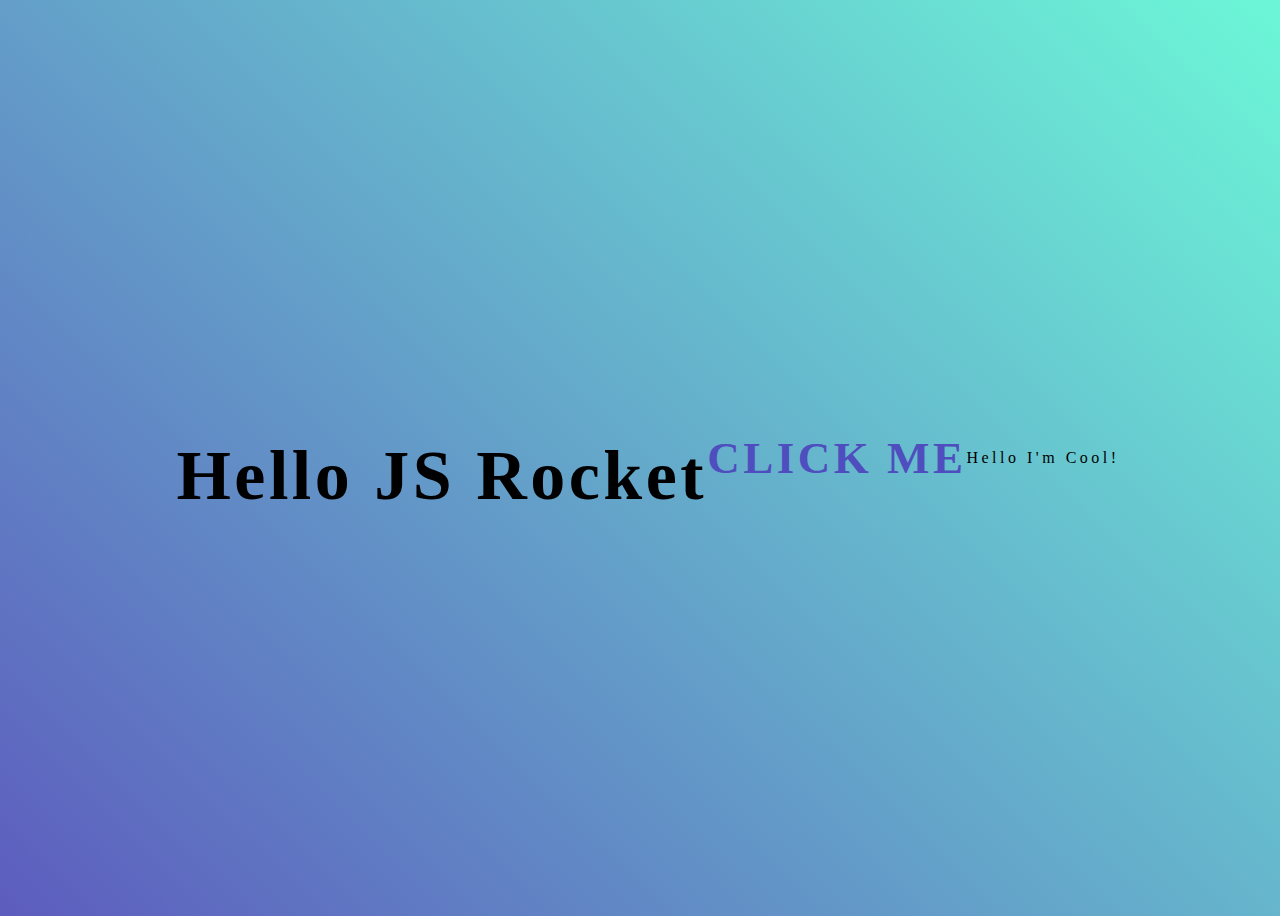
<file: index.html>
<!DOCTYPE html>
<html lang="">
<head>
    <meta charset="utf-8">
    <meta name="viewport" content="width=device-width, initial-scale=1.0">
    <title>JS Rocket</title>
    <script src="script.js"></script>
    <link rel="stylesheet" href="main.css">
</head>

<body>
    <h1>Hello JS Rocket</h1>
    <a href="#" onclick="doCoolStuff();">CLICK ME</a>
    <div class="cool" id="cool">
        <p>Hello I'm Cool!</p>
    </div>
</body>
</html>
</file>
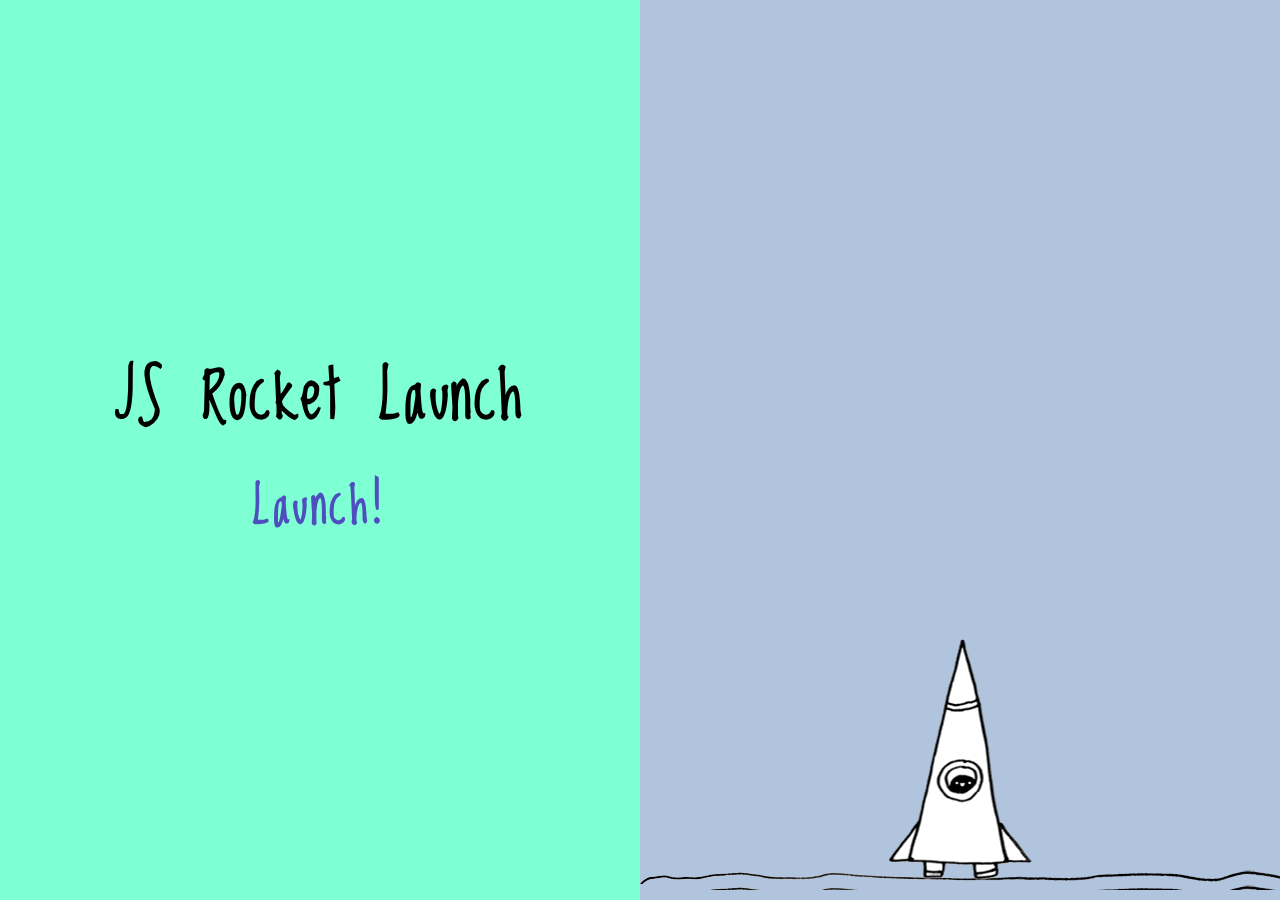
<file: rocket-m.html>
<!DOCTYPE html>
<html lang="en-us">
<head>
    <meta charset="utf-8">
    <meta name="viewport" content="width=device-width, initial-scale=1.0">
    <title>Rocket Launch Sequence!</title>
    <link rel="stylesheet" href="rocket-m.css">
    <link href="https://fonts.googleapis.com/css?family=Loved+by+the+King&display=swap" rel="stylesheet">
    <script src="rocket.js"></script>
</head>

<body class="body-state1">
    <div class="left">
        <div class=" text state1">
            <h1>JS Rocket Launch</h1>
            <a href="#" class="button" onclick="changeState(2);">Launch!</a>
        </div>
        <div class=" text state2">
            <h1 class="countdown">10</h1>
            <a href="#" class="button" onclick="changeState(1); ">Abort!</a>
        </div>
        <div class="text state3">
            <h1>Lift Off</h1>
        </div>
        <div class="text state4">
            <h1>Well Done!</h1>
            <a href="#" class="button" onclick="changeState(1);">Do It Again!</a>
        </div>
        <div class="text state5">
            <h1>Oh No!!!</h1>
            <a href="#" class="button" onclick="changeState(1);">Try Again!</a>
        </div>
    </div>
    <div class="right">
        <div class="text state1">
            <h1>JS Rocket Launch</h1>
            <a href="#" class="button" onclick="changeState(2);">Launch!</a>
        </div>
        <div class="text state2">
            <h1 class="countdown2">10</h1>
            <a href="#" class="button" onclick="changeState(1);">Abort!</a>
        </div>
        <div class="text state3">
            <h1>Lift Off</h1>
        </div>
        <div class="text state4">
            <h1>Well Done!</h1>
            <a href="#" class="button" onclick="changeState(1);">Do It Again!</a>
        </div>
        <div class="text state5">
            <h1>Oh No!!!</h1>
            <a href="#" class="button" onclick="changeState(1);">Try Again!</a>
        </div>
        <div class="ground"></div>
        <div class="rocket"></div>
        <div class="nervous" id="nervous"></div>
        <div class="cant-wait" id="cant-wait"></div>
    </div>
</body></html>
</file>
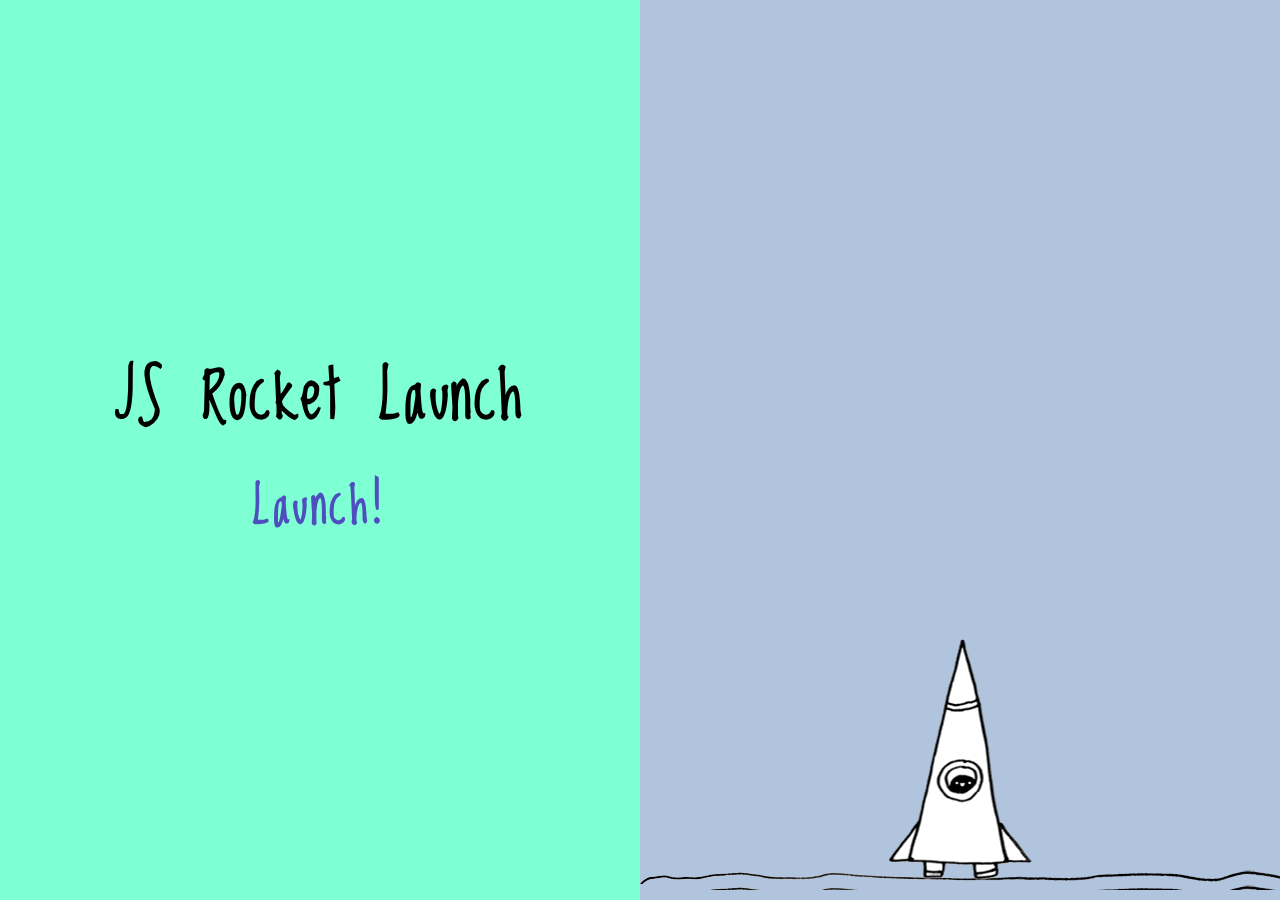
<file: rocket.html>
<!DOCTYPE html>
<html lang="en-us">
<head>
    <meta charset="utf-8">
    <meta name="viewport" content="width=device-width, initial-scale=1.0">
    <title>Rocket Launch Sequence!</title>
    <link rel="stylesheet" href="rocket.css">
    <link href="https://fonts.googleapis.com/css?family=Loved+by+the+King&display=swap" rel="stylesheet">
    <script src="rocket.js"></script>
</head>

<body class="body-state1">
    <div class="left">
        <div class=" text state1">
            <h1>JS Rocket Launch</h1>
            <a href="#" class="button" onclick="changeState(2);">Launch!</a>
        </div>
        <div class=" text state2">
            <h1 class="countdown">10</h1>
            <a href="#" class="button" onclick="changeState(1); ">Abort!</a>
        </div>
        <div class="text state3">
            <h1>Lift Off</h1>
        </div>
        <div class="text state4">
            <h1>Well Done!</h1>
            <a href="#" class="button" onclick="changeState(1);">Do It Again!</a>
        </div>
        <div class="text state5">
            <h1>Oh No!!!</h1>
            <a href="#" class="button" onclick="changeState(1);">Try Again!</a>
        </div>
    </div>
    <div class="right">
        <div class="text state1">
            <h1>JS Rocket Launch</h1>
            <a href="#" class="button" onclick="changeState(2);">Launch!</a>
        </div>
        <div class="text state2">
            <h1 class="countdown2">10</h1>
            <a href="#" class="button" onclick="changeState(1);">Abort!</a>
        </div>
        <div class="text state3">
            <h1>Lift Off</h1>
        </div>
        <div class="text state4">
            <h1>Well Done!</h1>
            <a href="#" class="button" onclick="changeState(1);">Do It Again!</a>
        </div>
        <div class="text state5">
            <h1>Oh No!!!</h1>
            <a href="#" class="button" onclick="changeState(1);">Try Again!</a>
        </div>
        <div class="ground"></div>
        <div class="rocket"></div>
        <div class="nervous" id="nervous"></div>
        <div class="cant-wait" id="cant-wait"></div>
    </div>
</body></html>
</file>
<file: main.css>
body{
height:100vh;
  width:100vw;
    text-align: center;
  background-image: linear-gradient(44deg,#5d5cbe,#6cf7d7);
  background-repeat: no-repeat;
    display:flex;
    justify-content: center;
    align-items: center;
    font-family: 'Loved by the King', cursive;
    letter-spacing: 3.5px;
    overflow: hidden;
}
h1{
    font-size: 50px;
    margin-bottom: 10px;
}
a{
    text-decoration: none;
    font-size:30px;
    transition: visibility 1s ease;
    color: #4f4ebe;
    font-weight:bold;
    animation: up-down 0.75s infinite alternate;
/*    to make it run go from 0% => 100% and 100% => 0% instead of jumping from 100% to 0%, set the animation-direction: alternate */
    animation-timing-function: linear;
}
@keyframes up-down{
    0%{
        color: #6c6cb7;
    }
    50%{
        color:#4f4ebe;
    }
    100%{
        color: #262491;
    }
}

@media screen and (min-width: 320px){
    h1{
        font-size:24px;
    }
    a{
        font-size: 15px;
    }
}
@media screen and (min-width: 411px){
    h1{
        font-size:30px;
    }
    a{
        font-size: 18px;
    }
}
@media screen and (min-width: 768px){
    h1{
        font-size:60px;
    }
    a{
        font-size: 35px;
    }
}
@media screen and (min-width: 1024px){
    h1{
        font-size:70px;
    }
    a{
        font-size: 45px;
    }
}
</file>
<file: rocket-m.css>
body{
    overflow: hidden; 
    font-family: 'Loved by the King', cursive;
    letter-spacing: 3.5px;
}
.left{
    background-color: aquamarine;
    position: fixed;
    width:50%;
    height:100%;
    top:0;
    left:0;
    display: flex;
    justify-content: center;
    align-items: center;
}

.right{
    background-color: lightsteelblue;
    position: fixed;
    width:50%;
    height:100%;
    right:0;
    top:0;
}
.right .state1,
.right .state2,
.right .state3,
.right .state4,
.right .state5{
    visibility: hidden;
}
.ground{
    background:url("img/ground.png");
    position: absolute;
    bottom:10px;
    left:0;
    width:100%;
    height:20px;
}
.rocket{
    position: absolute;
    left:50%;
    bottom:20px;
    width:143px;
    height: 272px;
    transform: translateX(-50%);
    background:url(img/rocket-state1.png) no-repeat;
    margin-bottom: -31px;
    transition: bottom 7s;
}
body.body-state1 .rocket{
    background:url(img/rocket-state1.png) no-repeat;
    transition: bottom 1s;
}
body.body-state2 .rocket{
    background:url(img/rocket-state2.gif) no-repeat;
}
body.body-state5 .rocket{
    width: 209px;
    height:200px;
    background:url(img/boom.png) no-repeat;
    transition:bottom 3s;
}
body.body-state3 .rocket,
body.body-state4 .rocket{
    background:url(img/rocket-state3.gif) no-repeat;
    bottom:1450px;
}
.nervous.show{
    position: absolute;
/*    left:120px;*/
/*to make sure that the text stay put at the place where it's supposed to be you can't use pixel like above 'cause once the screen size change, its place will change accordingly
    => and you cant use % other than 50% (this's like we use margin: 0 auto to set the element to the center, but here we cant use margin 'cause we are having position:absolute) cause its place wont be the same*/
/*    to make its position unchanged => left: 50%, and reposition it with transform: translate()*/
    left: 50%;
    bottom:220px;
    width:223px;
    height: 100px;
    transform: translateX(-83%);
    background:url(img/nervous.png) no-repeat;
}
.cant-wait.show{
    position: absolute;
    left:50%;
    bottom:227px;
    width:206px;
    height: 65px;
    transform: translateX(-12%);
    background:url(img/cant-wait.png) no-repeat;
}
.state1,
.state2,
.state3,
.state4,
.state5 {
    display:none;
}
body.body-state1 .state1{display:block;}
body.body-state2 .state2{display:block;}
body.body-state3 .state3{display:block;}
body.body-state4 .state4{display:block;}
body.body-state5 .state5{display:block;}
.text{
    text-align: center;
    transform: translateY(-10%);
}
.text h1{
    font-size: 65px;
    margin-bottom: 10px;
}
a{
    text-decoration: none;
    font-size: 40px;
    color: #4f4ebe;
    font-weight: bold;
}
@media screen and (min-width:320px){
    .left{
        visibility: hidden;
    }
    .right{
        width:100%;
    }
    .right .text{
        visibility: visible;
        margin-top: 100px;
    }
    .right .text h1{
        margin-top:-30px;
        margin-bottom: 10px;
        font-size: 50px;
        line-height: 1.3;
    }
    a{
        font-size: 25px;
    }
    body.body-state1 .rocket,
    body.body-state2 .rocket,
    body.body-state3 .rocket,
    body.body-state4 .rocket,
    body.body-state5 .rocket{
        background-size: 60% 60%; 
        background-position: center;
        margin-bottom: -73px;
    }
    #nervous{
        background-size: 60% 60%; 
        background-position: center;
        bottom: 120px;
        transform: translateX(-70%);
    }
    #cant-wait{
        background-size: 60% 60%; 
        background-position: center;
        bottom: 135px;
        transform: translateX(-25%);
    }
}
@media screen and (min-width:768px){
    body.body-state1 .rocket,
    body.body-state2 .rocket,
    body.body-state3 .rocket,
    body.body-state4 .rocket,
    body.body-state5 .rocket{
        background-size: 100% 100%; 
        background-position: center;
        margin-bottom: -31px;
    }
    .right .text h1{
    margin-top: 20px; 
    font-size: 70px;
    margin-bottom: 10px;
    }
    a{
        font-size:50px;
    }
    #nervous{
        background-size: 100% 100%; 
        background-position: center;
        bottom: 220px;
        transform: translateX(-83%);
    }
    #cant-wait{
        background-size: 100% 100%; 
        background-position: center;
        bottom: 227px;
        transform: translateX(-12%);
    }
}
@media screen and (min-width:776px){
    .left{
        visibility: visible;
    }
    .right{
        width:50%;
    }
    .right .text{
        visibility: hidden;
    }
}
</file>
<file: rocket.css>
body{
    overflow: hidden; 
    font-family: 'Loved by the King', cursive;
    letter-spacing: 3.5px;
}
.left{
    background-color: aquamarine;
    position: fixed;
    width:50%;
    height:100%;
    top:0;
    left:0;
    display: flex;
    justify-content: center;
    align-items: center;
}

.right{
    background-color: lightsteelblue;
    position: fixed;
    width:50%;
    height:100%;
    right:0;
    top:0;
}
.right .state1,
.right .state2,
.right .state3,
.right .state4,
.right .state5{
    visibility: hidden;
}
.ground{
    background:url("img/ground.png");
    position: absolute;
    bottom:10px;
    left:0;
    width:100%;
    height:20px;
}
.rocket{
    position: absolute;
    left:50%;
    bottom:20px;
    width:143px;
    height: 272px;
    transform: translateX(-50%);
    background:url(img/rocket-state1.png) no-repeat;
    margin-bottom: -31px;
    transition: bottom 7s;
}
body.body-state1 .rocket{
    background:url(img/rocket-state1.png) no-repeat;
    transition: bottom 1s;
}
body.body-state2 .rocket{
    background:url(img/rocket-state2.gif) no-repeat;
}
body.body-state5 .rocket{
    width: 209px;
    height:200px;
    background:url(img/boom.png) no-repeat;
    transition:bottom 3s;
}
body.body-state3 .rocket,
body.body-state4 .rocket{
    background:url(img/rocket-state3.gif) no-repeat;
    bottom:1450px;
}
.nervous.show{
    position: absolute;
/*    left:120px;*/
/*to make sure that the text stay put at the place where it's supposed to be you can't use pixel like above 'cause once the screen size change, its place will change accordingly
    => and you cant use % other than 50% (this's like we use margin: 0 auto to set the element to the center, but here we cant use margin 'cause we are having position:absolute) cause its place wont be the same*/
/*    to make its position unchanged => left: 50%, and reposition it with transform: translate()*/
    left: 50%;
    bottom:220px;
    width:223px;
    height: 100px;
    transform: translateX(-83%);
    background:url(img/nervous.png) no-repeat;
}
.cant-wait.show{
    position: absolute;
    left:50%;
    bottom:227px;
    width:206px;
    height: 65px;
    transform: translateX(-12%);
    background:url(img/cant-wait.png) no-repeat;
}
.state1,
.state2,
.state3,
.state4,
.state5 {
    display:none;
}
body.body-state1 .state1{display:block;}
body.body-state2 .state2{display:block;}
body.body-state3 .state3{display:block;}
body.body-state4 .state4{display:block;}
body.body-state5 .state5{display:block;}
.text{
    text-align: center;
    transform: translateY(-10%);
}
.text h1{
    font-size: 65px;
    margin-bottom: 10px;
}
a{
    text-decoration: none;
    font-size: 40px;
    color: #4f4ebe;
    font-weight: bold;
}
@media screen and (min-width:320px){
    .left{
        visibility: hidden;
    }
    .right{
        width:100%;
    }
    .right .text{
        visibility: visible;
        margin-top: 100px;
    }
    .right .text h1{
        margin-top:-30px;
        margin-bottom: 10px;
        font-size: 40px;
        line-height: 1.3;
    }
    a{
        font-size: 25px;
    }
    body.body-state1 .rocket,
    body.body-state2 .rocket,
    body.body-state3 .rocket,
    body.body-state4 .rocket,
    body.body-state5 .rocket{
        background-size: 60% 60%; 
        background-position: center;
        margin-bottom: -73px;
    }
    #nervous{
        background-size: 60% 60%; 
        background-position: center;
        bottom: 120px;
        transform: translateX(-70%);
    }
    #cant-wait{
        background-size: 60% 60%; 
        background-position: center;
        bottom: 135px;
        transform: translateX(-25%);
    }
}
@media screen and (min-width:500px){
    body.body-state1 .rocket,
    body.body-state2 .rocket,
    body.body-state3 .rocket,
    body.body-state4 .rocket,
    body.body-state5 .rocket{
        background-size: 100% 100%; 
        background-position: center;
        margin-bottom: -31px;
    }
    .right .text h1{
    margin-top: 20px; 
    font-size: 65px;
    margin-bottom: 10px;
    }
    a{
        font-size:50px;
    }
    #nervous{
        background-size: 100% 100%; 
        background-position: center;
        bottom: 220px;
        transform: translateX(-83%);
    }
    #cant-wait{
        background-size: 100% 100%; 
        background-position: center;
        bottom: 227px;
        transform: translateX(-12%);
    }
}
@media screen and (min-width:972px){
    .left{
        visibility: visible;
    }
    .right{
        width:50%;
    }
    .right .text{
        visibility: hidden;
    }
}
</file>
